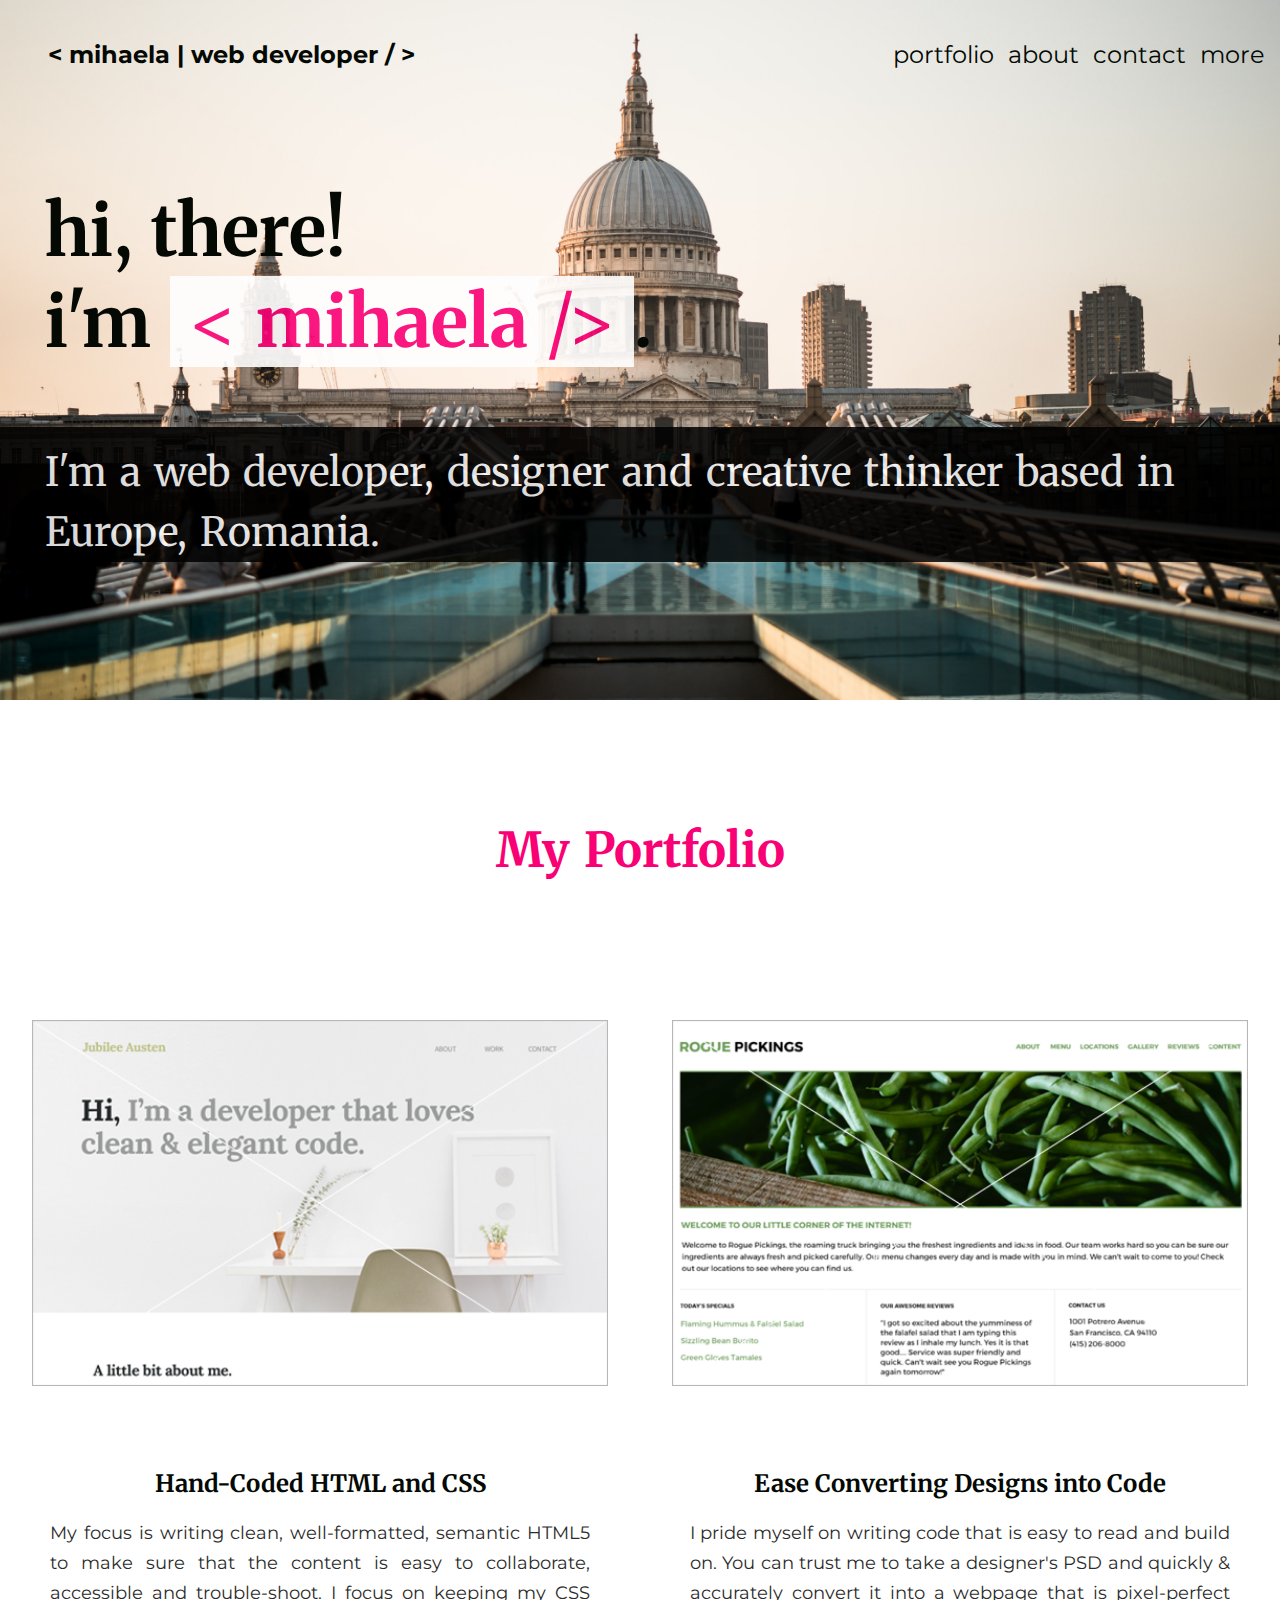
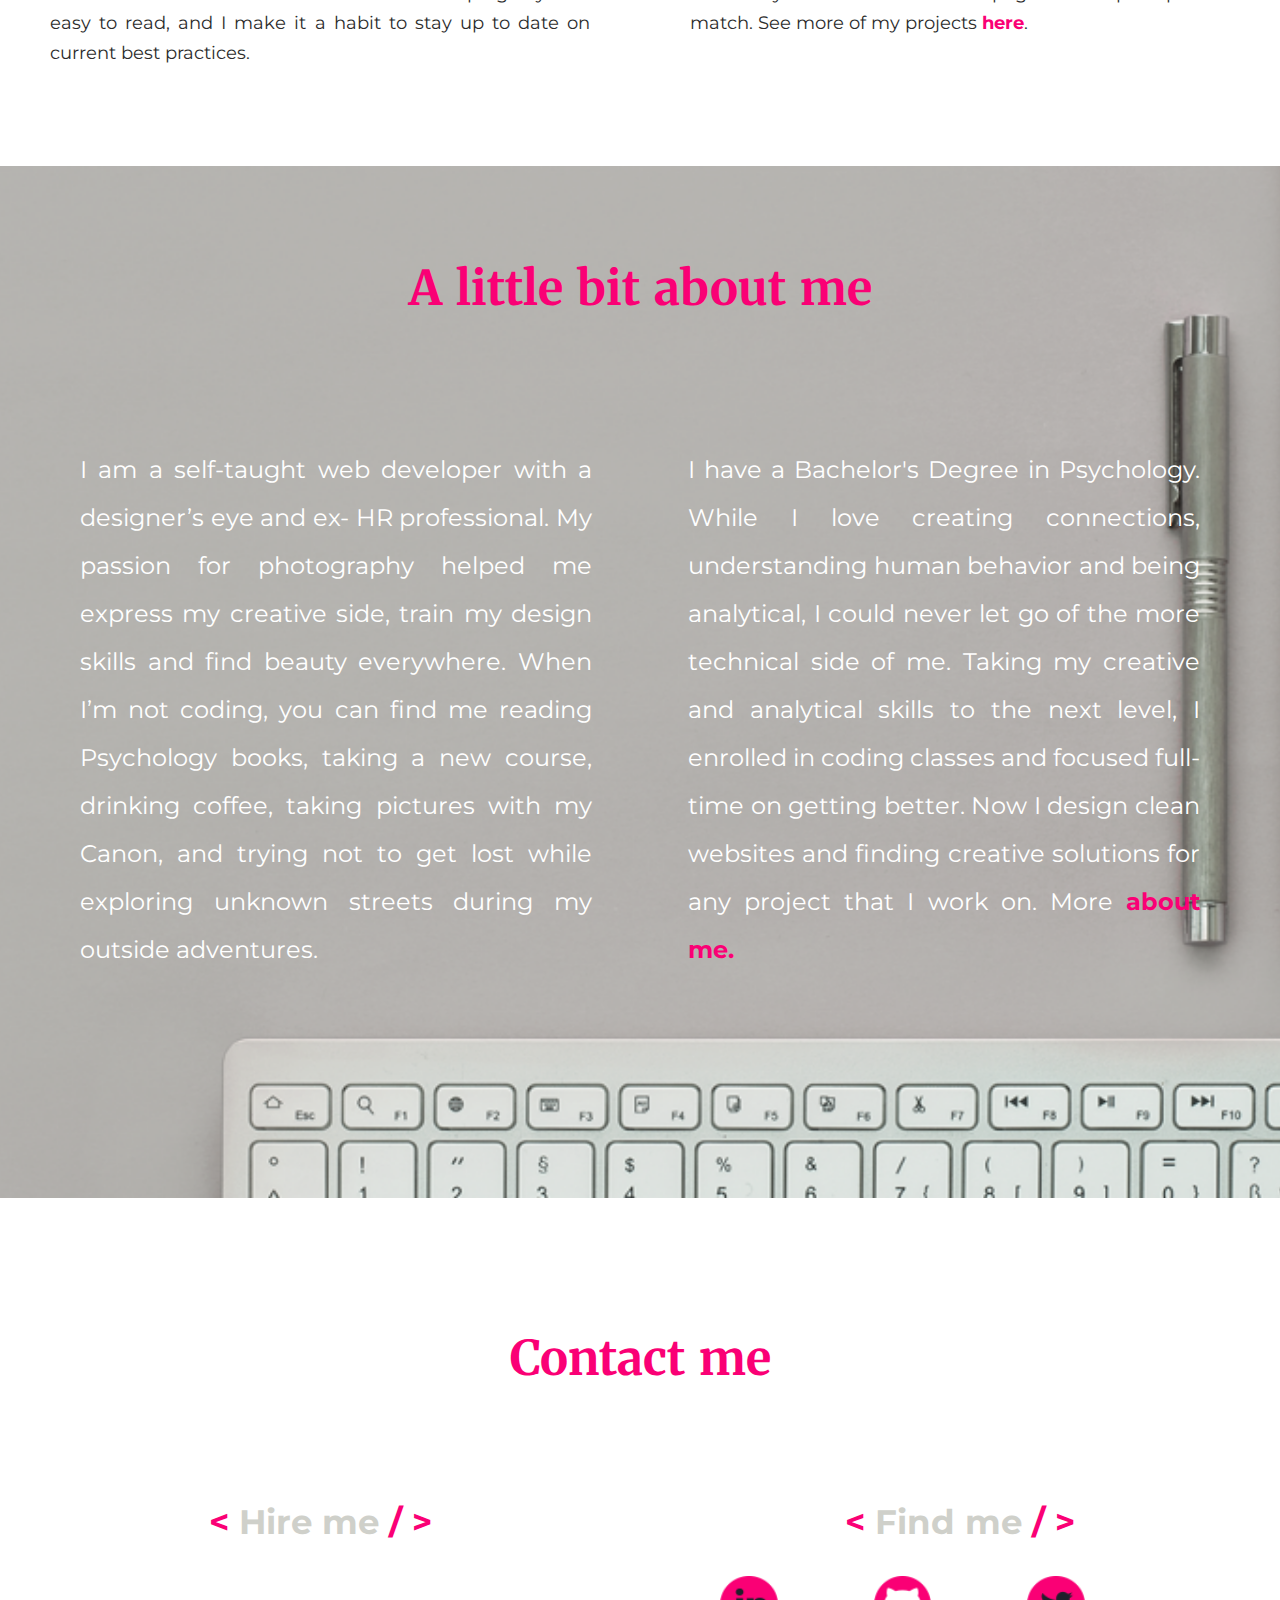
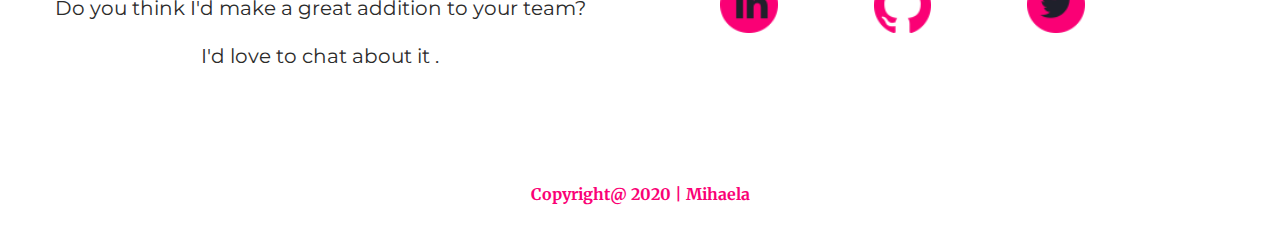
<file: index.html>
<!DOCTYPE html>
<html lang="en">
    <head>
    	<meta charset="utf-8">
    	<title> mihaela | portfolio</title>
    	<link rel="stylesheet" href="css/normalize.css">
    	<link rel="stylesheet" href="css/main.css">
    	<link href="https://fonts.googleapis.com/css2?family=Merriweather:wght@400;700&display=swap" rel="stylesheet">
    	<link href="https://fonts.googleapis.com/css2?family=Montserrat:wght@400;700&display=swap" rel="stylesheet">
    </head>
    
    <body>
    	
    	<header>
    		<div class="full-width">

			    <div class="half-width"> <h1> < mihaela | web developer / > </h1></div>
			    <div class="half-width">
			    	<nav>
			    		<ul>
			    			<li><a href="#portfolio" target="_blank">Portfolio</a></li>
			    			<li><a href="#about" target="_blank">About</a></li>
			    			<li><a href="#contact" target="_blank">Contact</a></li>
			    			<li><a href="more.html" target="_blank">More</a></li>
			    		</ul>
			    	</nav>
			    </div>
			    	<h2>hi, there! <br> i'm <span> &nbsp;< mihaela /> </span>.</h2>
		    		<p>I'm a web developer, designer and creative thinker based in Europe, Romania.</p>
			</div>
    	</header>

    	<main>

	            
		        <!-- PORTFOLIO SECTION -->
			    <section id="portfolio">
			    	<div class="full-width">
			    		<h2>My Portfolio</h2>

			    		<div class="half-width">
			    			<a href="https://mihaela-d.github.io/Jubilee-Austen-Project/" target="_blank"> <img src="img/jubilee-thumbnail.png" alt="Jubilee Project Thumbnail" /> </a>
			    			<h3>Hand-Coded HTML and CSS</h3>
			    			<p>My focus is writing clean, well-formatted, semantic HTML5 to make sure that the content is easy to collaborate, accessible and trouble-shoot. I focus on keeping my CSS easy to read, and I make it a habit to stay up to date on current best practices.</p>
			    		</div>

			    		<div class="half-width">
			    			<a href="https://mihaela-d.github.io/Rogue-Pickings-Project/" target="_blank"> <img src="img/rogue-pickings-thumbnail.png" alt="Rogue Project Thumbnail" /> </a>
			    			<h3>Ease Converting Designs into Code</h3>
			    			<p>I pride myself on writing code that is easy to read and build on. You can trust me to take a designer's PSD and quickly &amp; accurately convert it into a webpage that is pixel-perfect match. See more of my projects <a href ="https://github.com/mihaela-d" target="_blank">here</a>. </p>
			    		</div>			    		
			    	</div>	
			    </section>

			    <!-- ABOUT SECTION -->
			    <section id="about">
			    	<div class="full-width">
			    		<h2>A little bit about me</h2>
			    		<div class="half-width"><p>I am a self-taught web developer with a designer’s eye and ex- HR professional. My passion for photography helped me express my creative side, train my design skills and find beauty everywhere. When I’m not coding, you can find me reading Psychology books, taking a new course, drinking coffee, taking pictures with my Canon, and trying not to get lost while exploring unknown streets during my outside adventures.</p></div>

			    		<div class="half-width"><p>I have a Bachelor's Degree in Psychology. While I love creating connections, understanding human behavior and being analytical, I could never let go of the more technical side of me. Taking my creative and analytical skills to the next level, I enrolled in coding classes and focused full-time on getting better. Now I design clean websites and finding creative solutions for any project that I work on. More <a href ="https://www.linkedin.com/in/mihaeladiaconescu/" target="_blank"> about me. </a></p>
			    		</div>
			    	</div>
			    </section>


		        <!-- CONTACT SECTION -->
			    <section id="contact">
			    	<div class="full-width">
			    		<h2>Contact me</h2>

			    		<div class="half-width">
			    			<h3> <span> < </span> Hire me <span> / > </span></h3>
			    			<p>Do you think I'd make a great addition to your team? <br><br>I'd love to chat about it .</p>
			    		</div>

			    		<div class="half-width">
			    			<h3> <span> < </span> Find me <span> / > </span></h3>
			    			<div class="social">	
				    			<ul>
				    				<li>
				    					<a href="https://www.linkedin.com/in/mihaeladiaconescu/">
				    					<img src="img/linkedin.png" alt="Linkedin icon" /></a>
				    				</li>
				    				<li>
				    					<a href="https://github.com/mihaela-d">
				    					<img src="img/github.png" alt="GitHub icon" /></a>
				    				</li>
				    				<li>
				    					<a href="https://twitter.com/miha_techlover">
				    					<img src="img/twitter.png" alt="Twitter icon"/></a>
				    				</li>
				    			</ul>
				    		</div>

			    		</div>
			        </div>	
			    </section>

			    <!-- FOTER SECTION -->
			    <footer id="copyright">
			    	<p>Copyright@ 2020 | Mihaela </p>
			    </footer>

	    </main>
	
    </body>
</html>
</file>
<file: css/main.css>
/***** BASE STYLES *****/

body {
	font-family: Merriweather, sans-serif;
	color: #2b2b2b;
}


/***** GRID *****/

.full-width {
    width: auto;
    margin: 0 auto;
    overflow: auto;
}

 .half-width {
    width: 50%;
    float: left;
}


/***** HEADER *****/

header {
    /*background-color: #040904; */
    height: 700px;
    background-image: url("../img/london.jpg");
    background-size: cover;
    background-position: center;
}

header h1 { 
	font-family: 'Montserrat', sans-serif;
	font-size: 24px;
	color:#040904;
   	padding-top: 24px;
   	padding-left: 48px;
}

nav {
    float: right; 
    padding: 24px 15px 0px 24px;
}

nav ul li{
    display: inline-block;
}

nav ul li a {
    font-size: 24px;
    font-family: 'Montserrat', sans-serif;
    color: #040904;
    padding-left: 10px; 
    text-transform: lowercase;
    text-decoration: none;
}

header h2 {
    /*width: 1000px;*/
    clear: left;
    font-family: Merriweather,sans-serif;
    font-size: 72px;
    color: #040904;
    padding: 100px 80px 0px 45px;
    word-spacing: 4px;
}

header h2 span {
    color: #fa0075;
    word-spacing: 4px;
    background-color: #fff;
    opacity: 0.9;
}

header p{
    font-family: Merriweather,sans-serif;
    font-size: 40px;
    line-height: 60px;
    color: #fff;
    padding: 15px 100px 0px 45px;
    word-spacing: 4px;
    background-color: black;
    opacity: 0.85;
}


/***** WORK *****/

#portfolio {
	background-color: #fff; 
	text-align: center;
}


#portfolio .full-width {
    padding: 80px 0;
}

#portfolio h2 {
    color: #fa0075;
    word-spacing: 4px;
    padding-bottom: 70px;
 /*   clear: both;*/
    font-family: Merriweather,sans-serif;
    font-size: 48px;
    
}
 
#portfolio img {
    padding: 30px;
    width: 90%;
}


#portfolio h3 {
    font-size: 24px;
    line-height: 32px;
    width: auto;
    margin: 0 auto;
    color: #040904;
    padding-top: 48px;
}
 
#portfolio p {
    font-family: Montserrat, serif;
    font-size: 18px;
    line-height: 30px;
    padding: 0px 50px;
    text-align: justify;
 /*   color: #040904;*/
}
#portfolio a {
    text-decoration: none;
    font-weight: bold;
    color: #fa0075;
}

/***** ABOUT *****/

#about {
   /* height: 1200px;*/
    background-image: url("../img/about-me.png");
    background-size: cover;
    background-position: center;
}

#about .full-width {
    padding: 2em 2em;
}
 
#about h2 {
    text-align: center;
    color: #fa0075;
    word-spacing: 4px;
    padding-top: 20px;
    padding-bottom: 40px;
    font-family: Merriweather,sans-serif;
    font-size: 48px;   
}
 
#about p {
    font-family: Montserrat, serif;
    font-size: 24px;
    line-height: 48px;
    padding: 1em 2em 7em 2em;
    text-align: justify;
    color: #fff;
}

#about a {
    text-decoration: none;
    font-weight: bold;
    color: #fa0075;
}

/***** CONTACT *****/

#contact {
	background-color: #fff
    color: #040904;
}

#contact .full-width {
    padding-top: 90px;
    padding-bottom: 60px;
}

#contact h2 {
    text-align: center;
    color: #fa0075;
    word-spacing: 4px;
    padding-bottom: 40px;
    font-family: Merriweather,sans-serif;
    font-size: 48px;
}


#contact h3 {
    font-family: Montserrat, sans-serif;
    font-size: 34px;
    line-height: 40px;
    color: #cfd0ca;
    text-align: center;
}

#contact h3 span {
    color: #fa0075;
}

#contact p {
    font-family: Montserrat, sans-serif;
    font-size: 20px;
    text-align: center;
    padding: 1em;
}


.social {
    margin:0px auto;
    width:90%;
}

#contact ul {
    list-style-type:none;
    padding:0;
}

#contact ul li {
    float: left;
    width:10%;
    display: inline-block;
    padding: 0em 3em;
}

#contact ul img {
    /*padding-right: 50%;*/
    width:100%;
}

#copyright{
    color: #fa0075;
    text-align: center;
    font-weight: bold;
    padding-bottom: 20px;
}
/***** FOOTER *****/
</file>
